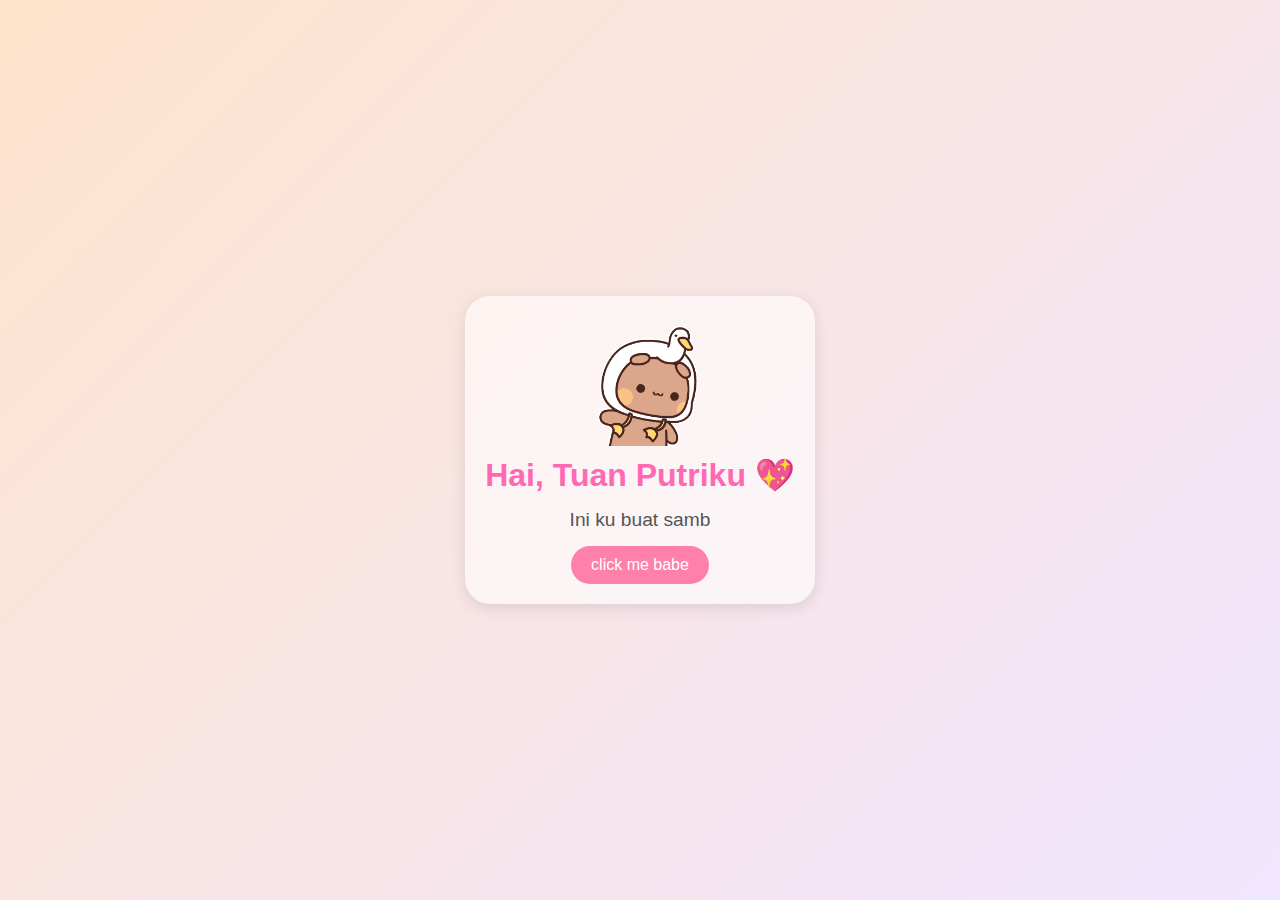
<file: index.html>
<!DOCTYPE html>
<html lang="id">
<head>
<meta charset="UTF-8">
<meta name="viewport" content="width=device-width, initial-scale=1.0">
<title>Untuk Tuan Putri 💖</title>
<style>
  * { box-sizing: border-box; margin: 0; padding: 0; }
  body {
    display: flex;
    flex-direction: column;
    justify-content: center;
    align-items: center;
    height: 100vh;
    background: linear-gradient(135deg, #ffd1dc, #ffe4e1);
    font-family: sans-serif;
    transition: background 1s ease;
    overflow: hidden;
  }

  .container {
    text-align: center;
    padding: 20px;
    max-width: 90%;
    background: rgba(255, 255, 255, 0.6);
    border-radius: 25px;
    box-shadow: 0 4px 15px rgba(0,0,0,0.1);
    animation: fadeIn 1s ease;
    position: relative;
  }

  #gifCharacter {
    display: block;
    width: 130px;
    height: 130px;
    object-fit: contain;
    margin: 0 auto 10px auto;
    animation: float 3s ease-in-out infinite, pop 1s ease;
    position: relative;
  }

  h1 {
    font-size: 2em;
    color: #ff69b4;
    margin-bottom: 15px;
    animation: float 3s ease-in-out infinite;
  }

  p {
    font-size: 1.2em;
    color: #555;
    margin-bottom: 15px;
  }

  button {
    padding: 10px 20px;
    font-size: 1em;
    background: #ff80ab;
    color: white;
    border: none;
    border-radius: 20px;
    cursor: pointer;
    transition: transform 0.3s, background 0.3s;
  }

  button:hover {
    background: #ff4da6;
    transform: scale(1.1);
  }

  button:disabled {
    background: #ccc;
    cursor: not-allowed;
    transform: none;
  }

  @keyframes fadeIn {
    from {opacity: 0;}
    to {opacity: 1;}
  }

  @keyframes float {
    0%,100% {transform: translateY(0);}
    50% {transform: translateY(-10px);}
  }

  @keyframes pop {
    0% {transform: scale(0.2); opacity: 0;}
    100% {transform: scale(1); opacity: 1;}
  }
</style>
</head>
<body>
  <div class="container">
    <img id="gifCharacter" src="" alt="Karakter lucu">
    <h1 id="title">Hai, Tuan Putriku 💖</h1>
    <p id="text">Kamu tahu? Dunia jadi lebih manis sejak aku mengenalmu 🍓</p>
    <button id="nextButton" onclick="nextPage()">click me babe</button>
  </div>

<script>

const pages = [
  {title: "Hai, Tuan Putriku 💖", text: "Ini ku buat sambil nunggu tuan putriku ini membuat jurnal🍓", gif: "6.gif"},
  {title: "Tauu gaaak?? ☀️", text: "jujur banget. ku seneng njir bsa ma kmu 💕", gif: "1.gif"},
  {title: " jadiii🌸", text: "moga kamu tidak cepet cepet bosen sama aku 💌", gif: "2.gif"},
  {title: "dan juga 💫", text: "jadi ya dek kalo aku sudah bilang itu percaya aja 💖", gif: "7.jpeg"},
  {title: "Terima kasih 💐", text: "am sososososososo happy with u nungguin km aj seneng apalagi di bales🎶", gif: "4.jpeg"},
  {title: "nih bunga 💞", text: "semangat buat jurnalnya 🌙", gif: "3.gif"}
];

let current = -1;
function typeText(element, text, speed = 30) {
  element.textContent = "";  
  let index = 0;

  const interval = setInterval(() => {
    element.textContent += text[index];
    index++;

    if (index === text.length) {
      clearInterval(interval);
    }
  }, speed);
}


function nextPage() {
  current++;

  const titleEl = document.getElementById("title");
  const textEl = document.getElementById("text");
  const gifEl = document.getElementById("gifCharacter");
  const nextBtn = document.getElementById("nextButton");

  if (current < pages.length) {
    const page = pages[current];
    titleEl.textContent = page.title;
    textEl.textContent = page.text;
    gifEl.src = page.gif;

    typeText(textEl, page.text, 40);

    document.body.style.background =
      `linear-gradient(135deg, hsl(${Math.random()*360}, 100%, 90%), hsl(${Math.random()*360}, 100%, 95%))`;

    
    if (current === pages.length - 1) {
      nextBtn.textContent = "Ini ada something 💞";

      
      nextBtn.onclick = () => {
        window.location.href = "flower.html";
      };
    }
  }
}

window.onload = () => {
  nextPage();
};
</script>
</body>
</html>
</file>
